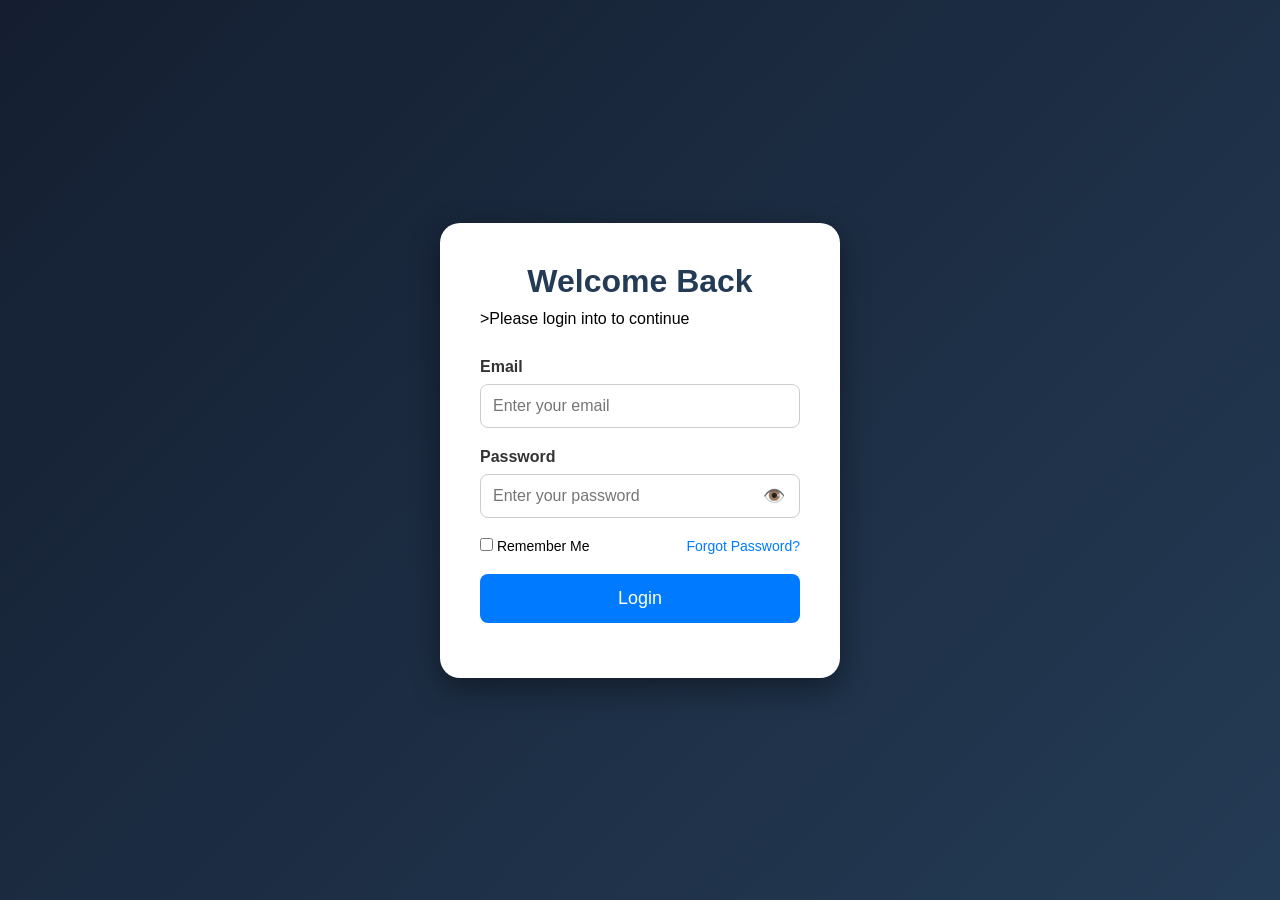
<file: index.html>
<!DOCTYPE html>
<html lang="en">
<head><link rel="stylesheet" href="style.css">
    <meta charset="UTF-8">
    <meta name="viewport" content="width=device-width, initial-scale=1.0">
    <title>Modern Login Form</title>

    <!-- Link CSS -->
    <link rel="stylesheet" href="style.css">
</head>
<body>

<div class="login-container">

    <div class="login-box">

        <h1>Welcome Back</h1>
       >Please login into to continue</p> <p

        <form id="loginForm">

            <div class="input-group">
                <label>Email</label>
                <input type="email" id="email" placeholder="Enter your email">
            </div>

            <div class="input-group">
                <label>Password</label>

                <div class="password-box">
                    <input type="password" id="password" placeholder="Enter your password">
                    <span id="togglePassword">👁️</span>
                </div>

            </div>

            <div class="options">
                <label>
                    <input type="checkbox">
                    Remember Me
                </label>

                <a href="#">Forgot Password?</a>
            </div>

            <button type="submit">
                Login
            </button>

            <div id="message"></div>

        </form>

    </div>

</div>

<script>

const form=document.getElementById("loginForm");
const message=document.getElementById("message");

form.addEventListener("submit",function(e){

e.preventDefault();

const email=document.getElementById("email").value.trim();
const password=document.getElementById("password").value;

message.innerHTML="";
message.style.color="red";

const emailPattern=/^[^\s@]+@[^\s@]+\.[^\s@]+$/;

if(email==""){
message.innerHTML="Please enter your email.";
return;
}

if(!emailPattern.test(email)){
message.innerHTML="Enter a valid email address.";
return;
}

if(password==""){
message.innerHTML="Please enter your password.";
return;
}

if(password.length<8){
message.innerHTML="Password must be at least 8 characters.";
return;
}

/* Demo Login */

const userEmail="admin@gmail.com";
const userPassword="Admin123";

if(email===userEmail && password===userPassword){

message.style.color="lime";
message.innerHTML="Login Successful!";

setTimeout(function(){

window.location.href="home.html";

},1500);

}
else{

message.innerHTML="Incorrect email or password.";

}

});


const toggle=document.getElementById("togglePassword");

toggle.onclick=function(){

const pass=document.getElementById("password");

if(pass.type==="password"){

pass.type="text";
toggle.innerHTML="🙈";

}
else{

pass.type="password";
toggle.innerHTML="👁️";

}

}

</script>

</body>
</html>
</file>
<file: style.css>
*{
    margin:0;
    padding:0;
    box-sizing:border-box;
    font-family:Arial,sans-serif;
}

body{

    height:100vh;
    display:flex;
    justify-content:center;
    align-items:center;
    background:linear-gradient(135deg,#141E30,#243B55);

}

.login-container{

    width:100%;
    display:flex;
    justify-content:center;
    align-items:center;

}

.login-box{

    width:400px;
    background:white;
    padding:40px;
    border-radius:20px;
    box-shadow:0 10px 30px rgba(0,0,0,.4);

}

.login-box h1{

    text-align:center;
    color:#243B55;
    margin-bottom:10px;

}

.login-box p{

    text-align:center;
    color:gray;
    margin-bottom:30px;

}

.input-group{

    margin-bottom:20px;

}

.input-group label{

    display:block;
    margin-bottom:8px;
    font-weight:bold;
    color:#333;

}

.input-group input{

    width:100%;
    padding:12px;
    border:1px solid #ccc;
    border-radius:8px;
    font-size:16px;
    transition:.3s;

}

.input-group input:focus{

    border-color:#007BFF;
    outline:none;
    box-shadow:0 0 8px rgba(0,123,255,.3);

}

.password-box{

    position:relative;

}

.password-box span{

    position:absolute;
    right:15px;
    top:50%;
    transform:translateY(-50%);
    cursor:pointer;
    font-size:18px;

}

.options{

    display:flex;
    justify-content:space-between;
    margin-bottom:20px;
    font-size:14px;

}

.options a{

    text-decoration:none;
    color:#007BFF;

}

.options a:hover{

    text-decoration:underline;

}

button{

    width:100%;
    padding:14px;
    border:none;
    border-radius:8px;
    background:#007BFF;
    color:white;
    font-size:18px;
    cursor:pointer;
    transition:.3s;

}

button:hover{

    background:#0056b3;
    transform:scale(1.02);

}

#message{

    margin-top:15px;
    text-align:center;
    font-weight:bold;

}

@media(max-width:500px){

.login-box{

width:90%;
padding:25px;

}

}
</file>
